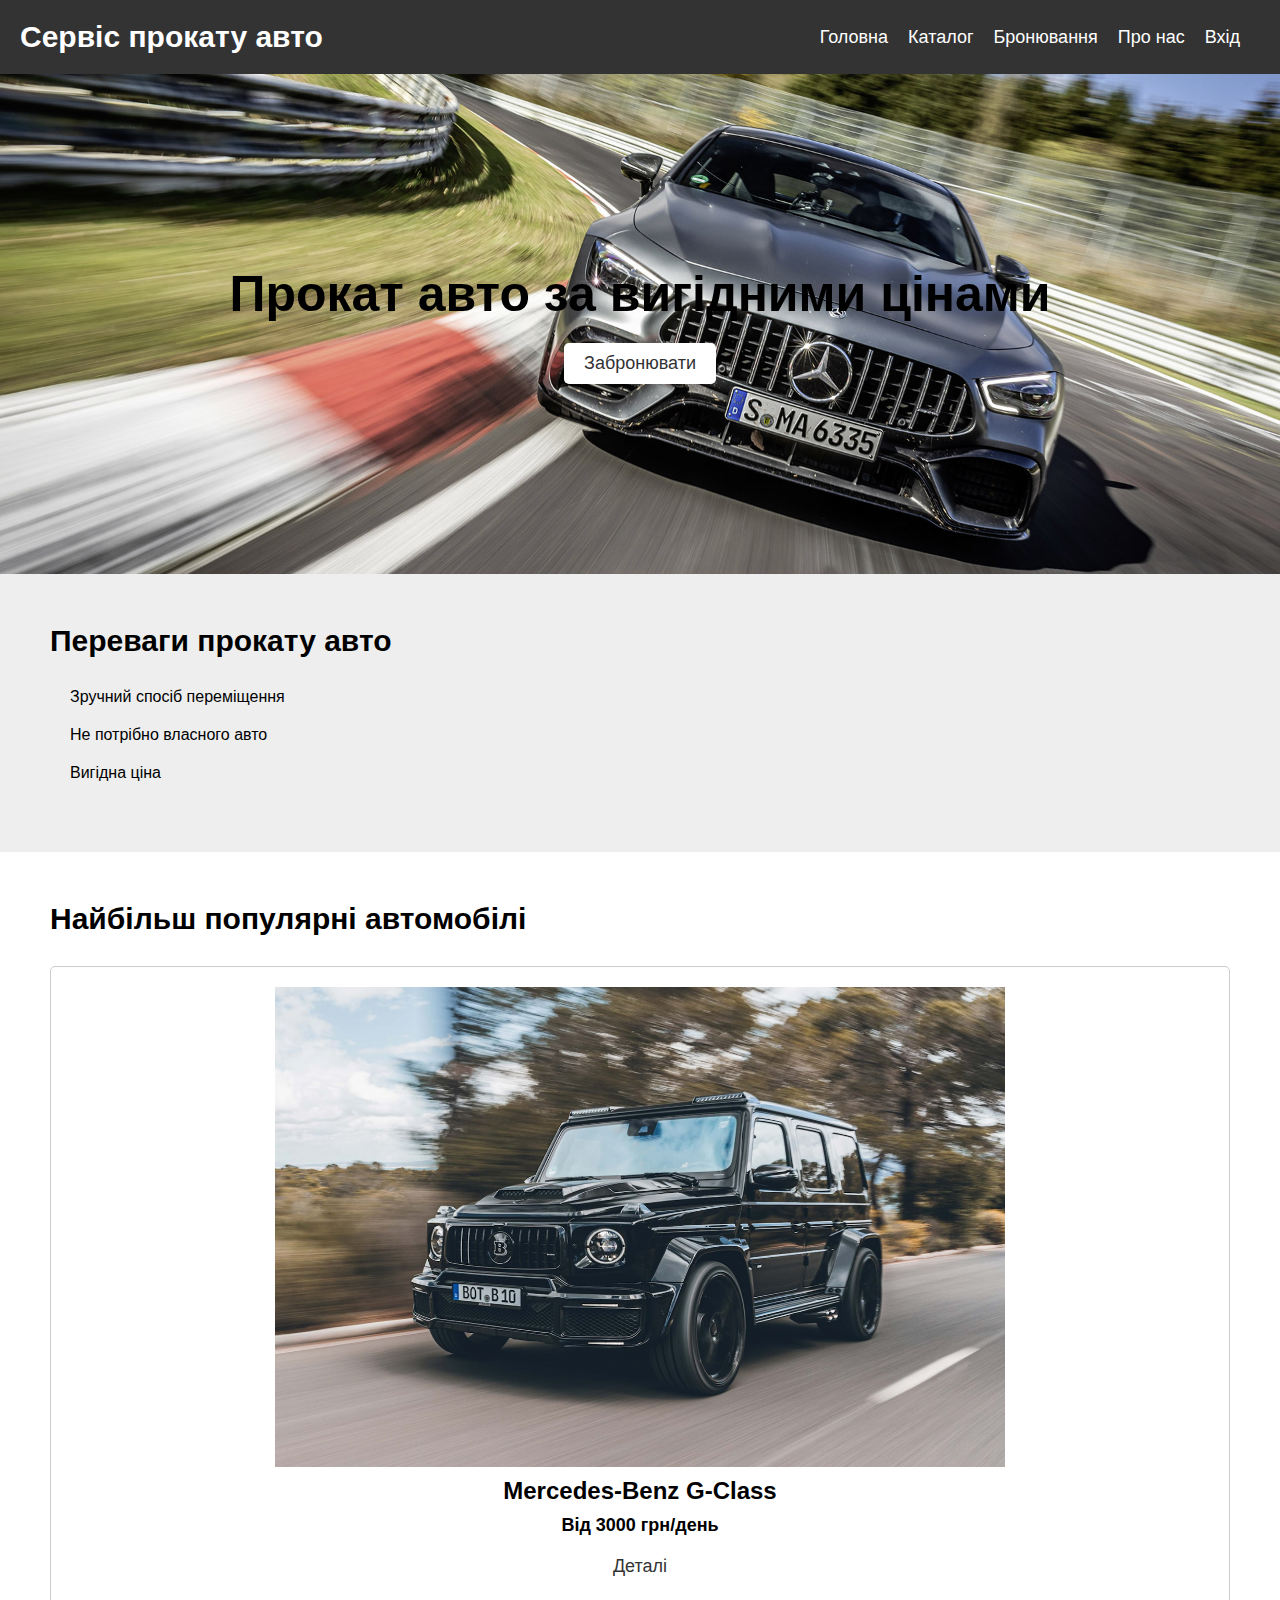
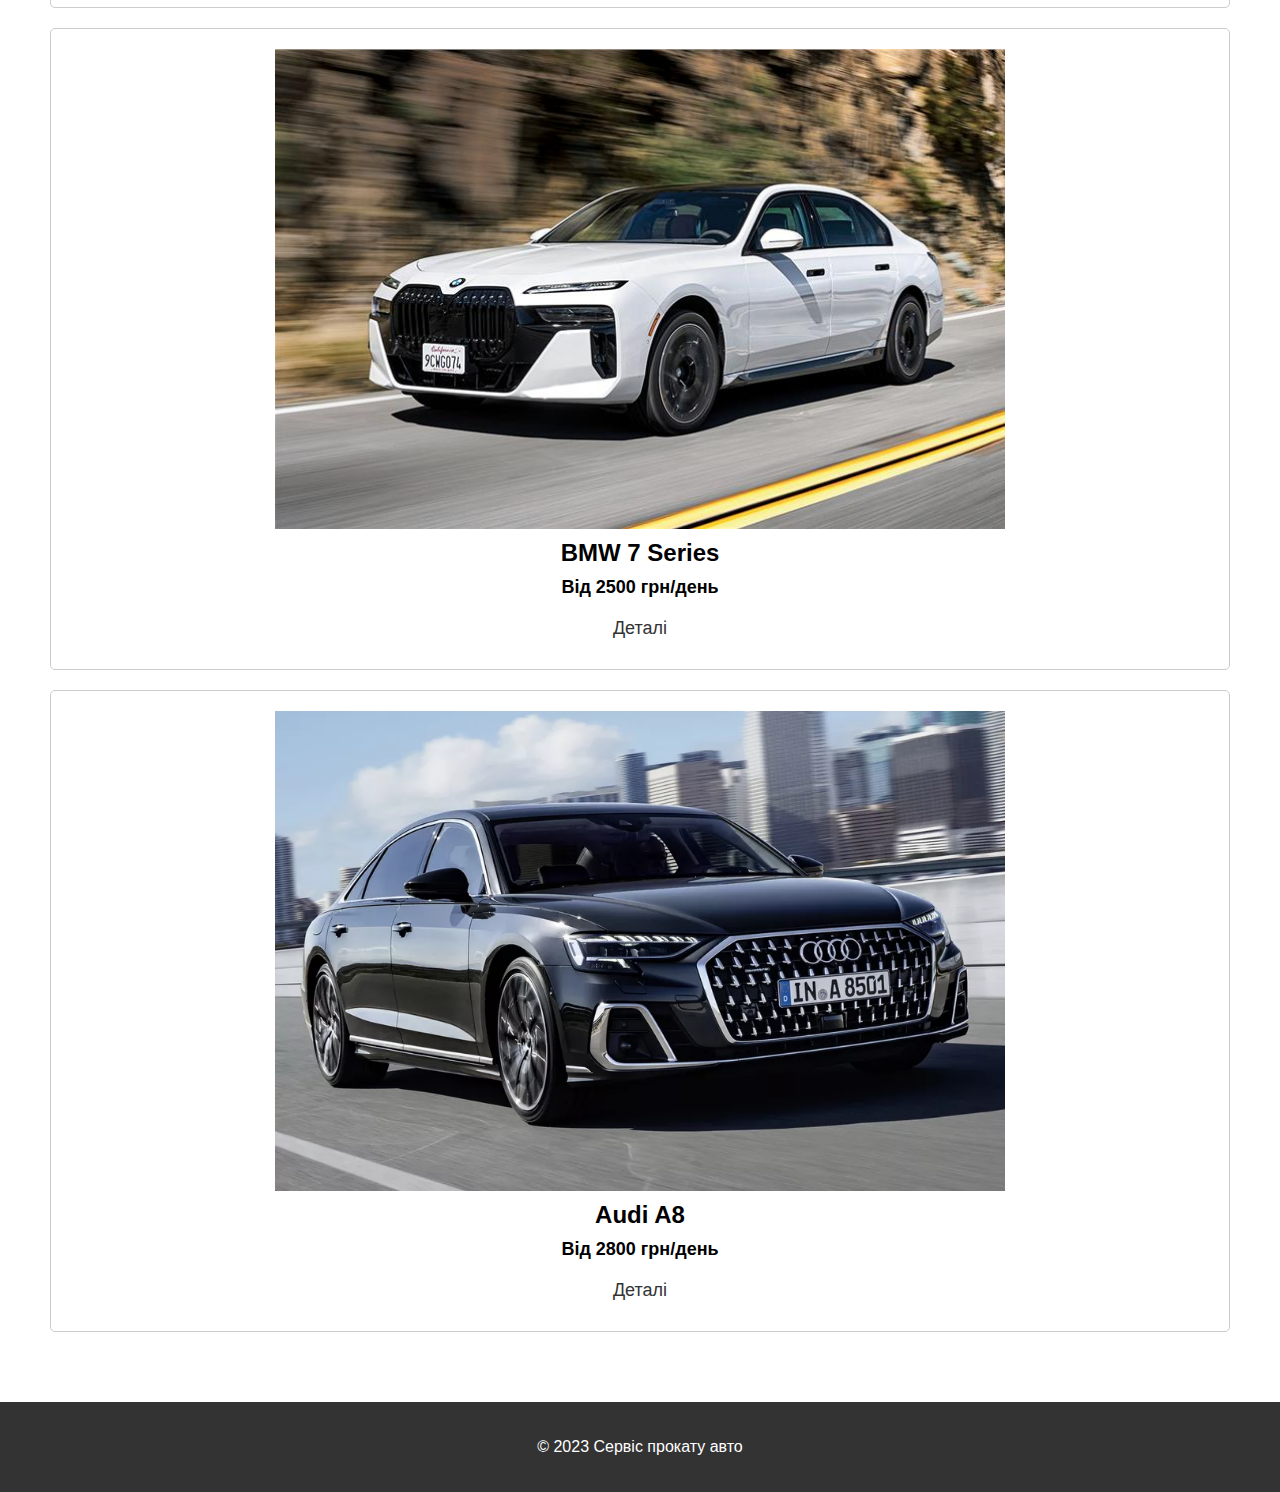
<file: index.html>
<!DOCTYPE html>
<html>
<head>
    <title>Сервіс прокату авто</title>
    <link rel="stylesheet" type="text/css" href="style.css">
</head>
<body>
<header>
    <h1>Сервіс прокату авто</h1>
    <nav>
        <ul>
            <li><a href="index.html">Головна</a></li>
            <li><a href="catalog.html">Каталог</a></li>
            <li><a href="rental.html">Бронювання</a></li>
            <li><a href="aboutUs.html">Про нас</a></li>
            <li><a href="login.html">Вхід</a></li>
        </ul>
    </nav>
</header>
<main>
    <section class="hero">
        <h2>Прокат авто за вигідними цінами</h2>
        <a href="rental.html" class="button">Забронювати</a>
    </section>
    <section class="features">
        <h2>Переваги прокату авто</h2>
        <ul>
            <li><i class="fas fa-check"></i> Зручний спосіб переміщення</li>
            <li><i class="fas fa-check"></i> Не потрібно власного авто</li>
            <li><i class="fas fa-check"></i> Вигідна ціна</li>
        </ul>
    </section>
    <section class="popular-cars">
        <h2>Найбільш популярні автомобілі</h2>
        <div class="car">
            <img src="car1.jpg" alt="Car 1">
            <h3>Mercedes-Benz G-Class</h3>
            <p>Від 3000 грн/день</p>
            <a href="#" class="button">Деталі</a>
        </div>
        <div class="car">
            <img src="car2.jpg" alt="Car 2">
            <h3>BMW 7 Series</h3>
            <p>Від 2500 грн/день</p>
            <a href="#" class="button">Деталі</a>
        </div>
        <div class="car">
            <img src="car3.jpg" alt="Car 3">
            <h3>Audi A8</h3>
            <p>Від 2800 грн/день</p>
            <a href="#" class="button">Деталі</a>
        </div>
    </section>
</main>
<footer>
    <p>© 2023 Сервіс прокату авто</p>
</footer>
</body>
</html>
</file>
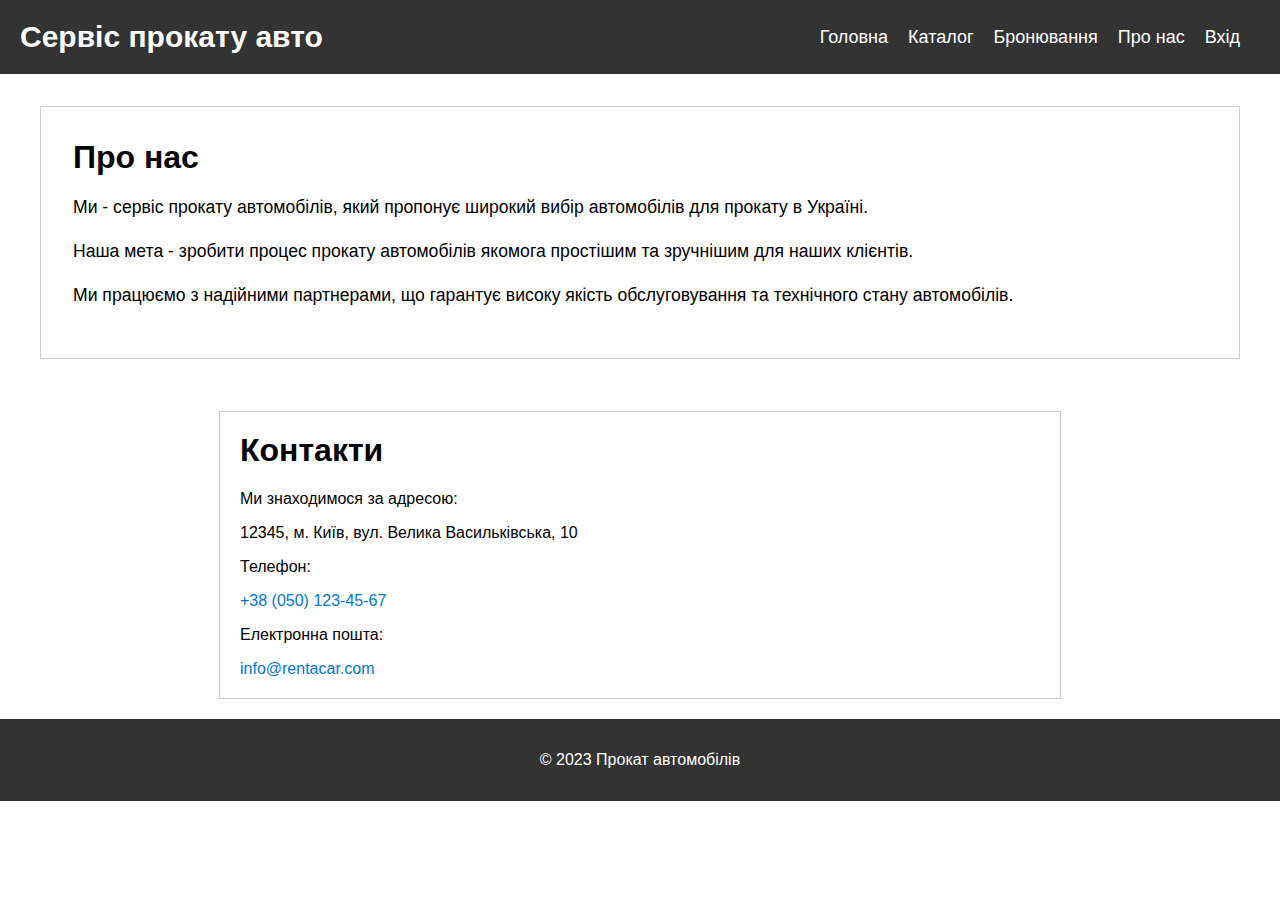
<file: aboutUs.html>
<!DOCTYPE html>
<html lang="uk-UA">
<head>
  <meta charset="UTF-8">
  <title>Про нас</title>
  <link rel="stylesheet" href="styleAboutUs.css">
</head>
<body>
<header>
  <h1>Сервіс прокату авто</h1>
  <nav>
    <ul>
      <li><a href="index.html">Головна</a></li>
      <li><a href="catalog.html">Каталог</a></li>
      <li><a href="rental.html">Бронювання</a></li>
      <li><a href="aboutUs.html">Про нас</a></li>
      <li><a href="login.html">Вхід</a></li>
    </ul>
  </nav>
</header>
<main>
  <section class="about-us">
    <h1>Про нас</h1>
    <p>Ми - сервіс прокату автомобілів, який пропонує широкий вибір автомобілів для прокату в Україні.</p>
    <p>Наша мета - зробити процес прокату автомобілів якомога простішим та зручнішим для наших клієнтів.</p>
    <p>Ми працюємо з надійними партнерами, що гарантує високу якість обслуговування та технічного стану автомобілів.</p>
  </section>
</main>
<div>
  <h1>Контакти</h1>
  <p>Ми знаходимося за адресою:</p>
  <address>
    12345, м. Київ, вул. Велика Васильківська, 10
  </address>
  <p>Телефон:</p>
  <a href="tel:+380501234567">+38 (050) 123-45-67</a>
  <p>Електронна пошта:</p>
  <a href="mailto:info@rentacar.com">info@rentacar.com</a>
</div>
<footer>
  <p>&copy; 2023 Прокат автомобілів</p>
</footer>
</body>
</html>
</file>
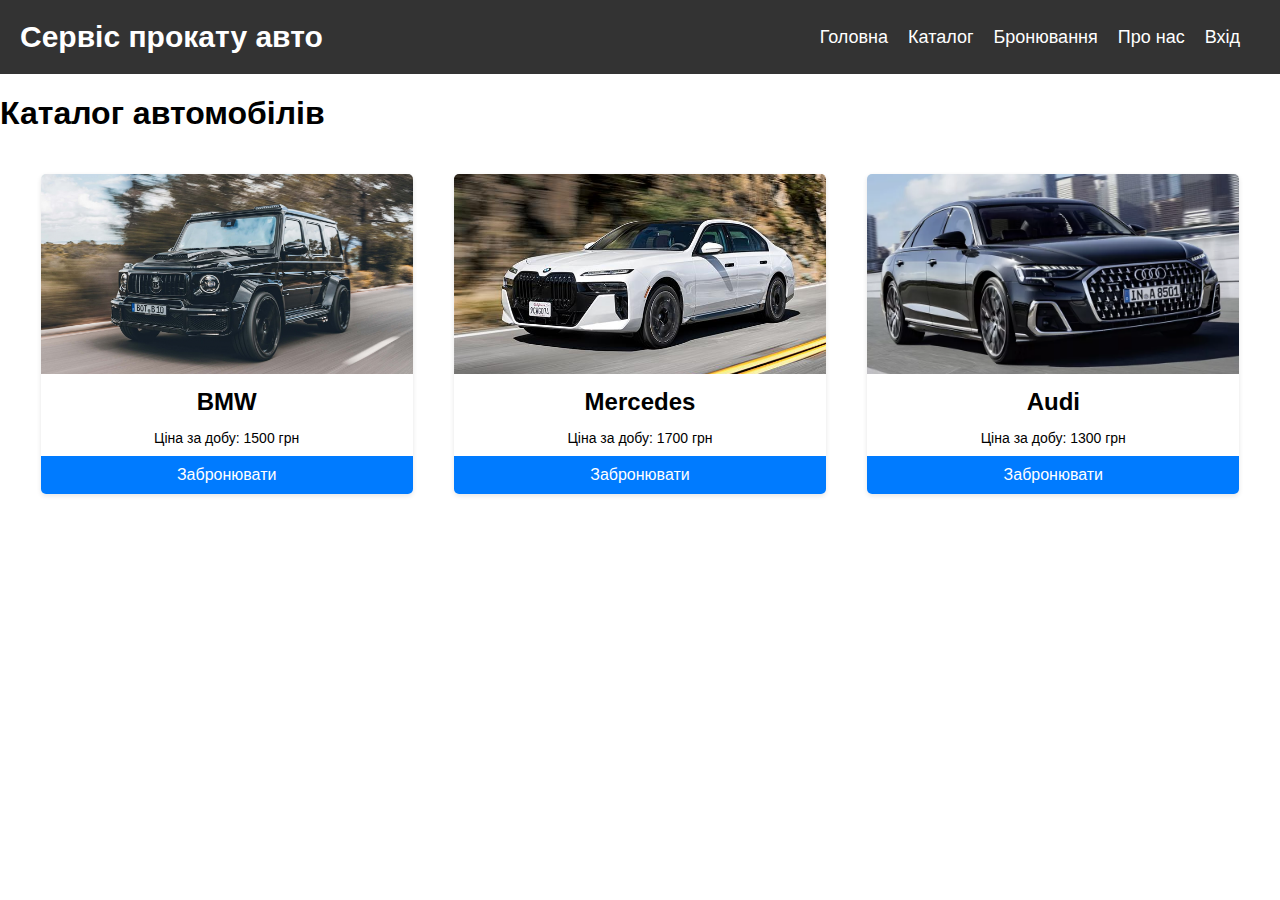
<file: catalog.html>
<!DOCTYPE html>
<html lang="uk">
<head>
  <meta charset="UTF-8">
  <title>Каталог</title>
  <link rel="stylesheet" href="style1.css">
</head>
<body>
<header>
  <h1>Сервіс прокату авто</h1>
  <nav>
    <ul>
      <li><a href="index.html">Головна</a></li>
      <li><a href="catalog.html">Каталог</a></li>
      <li><a href="rental.html">Бронювання</a></li>
      <li><a href="aboutUs.html">Про нас</a></li>
      <li><a href="login.html">Вхід</a></li>
    </ul>
  </nav>
</header>
<main>
  <h1>Каталог автомобілів</h1>
  <ul class="car-list">
    <li>
      <img src="car1.jpg" alt="BMW">
      <h2>BMW</h2>
      <p>Ціна за добу: 1500 грн</p>
      <button>Забронювати</button>
    </li>
    <li>
      <img src="car2.jpg" alt="Mercedes">
      <h2>Mercedes</h2>
      <p>Ціна за добу: 1700 грн</p>
      <button>Забронювати</button>
    </li>
    <li>
      <img src="car3.jpg" alt="Audi">
      <h2>Audi</h2>
      <p>Ціна за добу: 1300 грн</p>
      <button>Забронювати</button>
    </li>
  </ul>
</main>
</body>
</html>
</file>
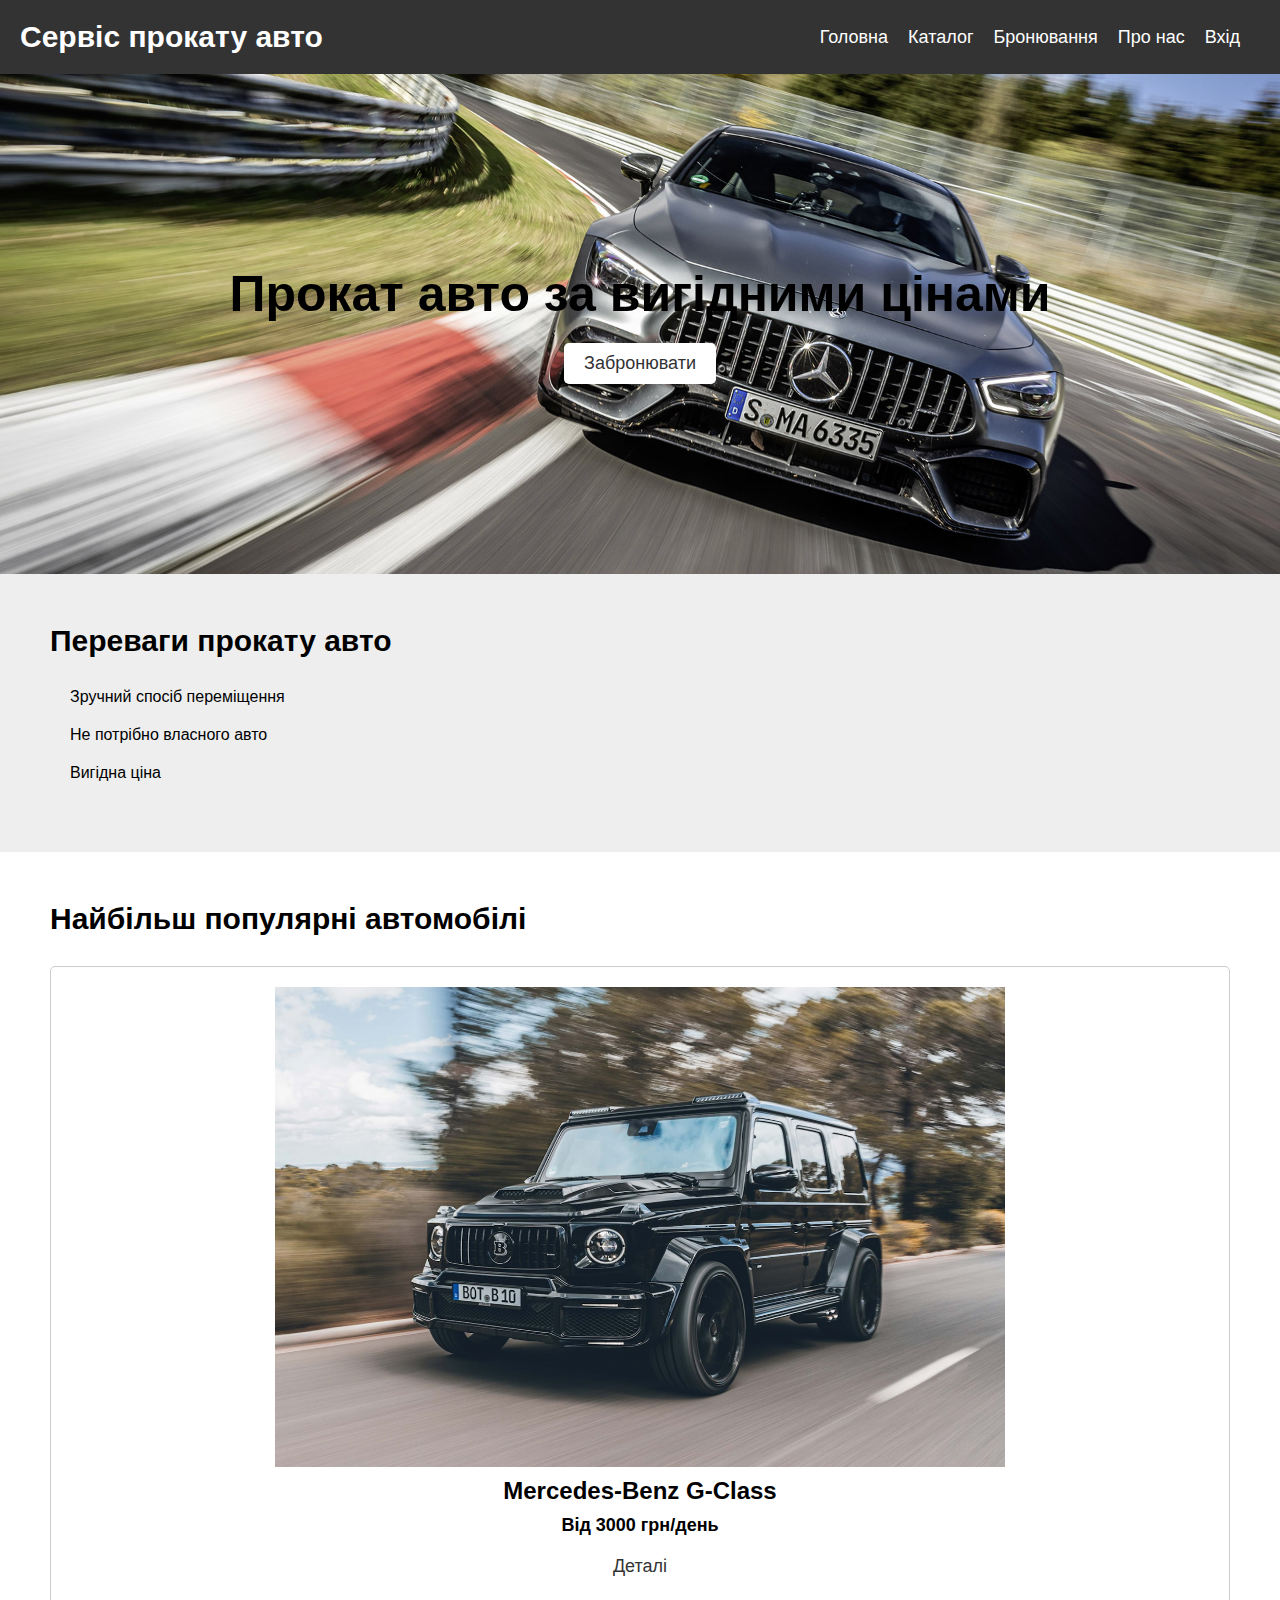
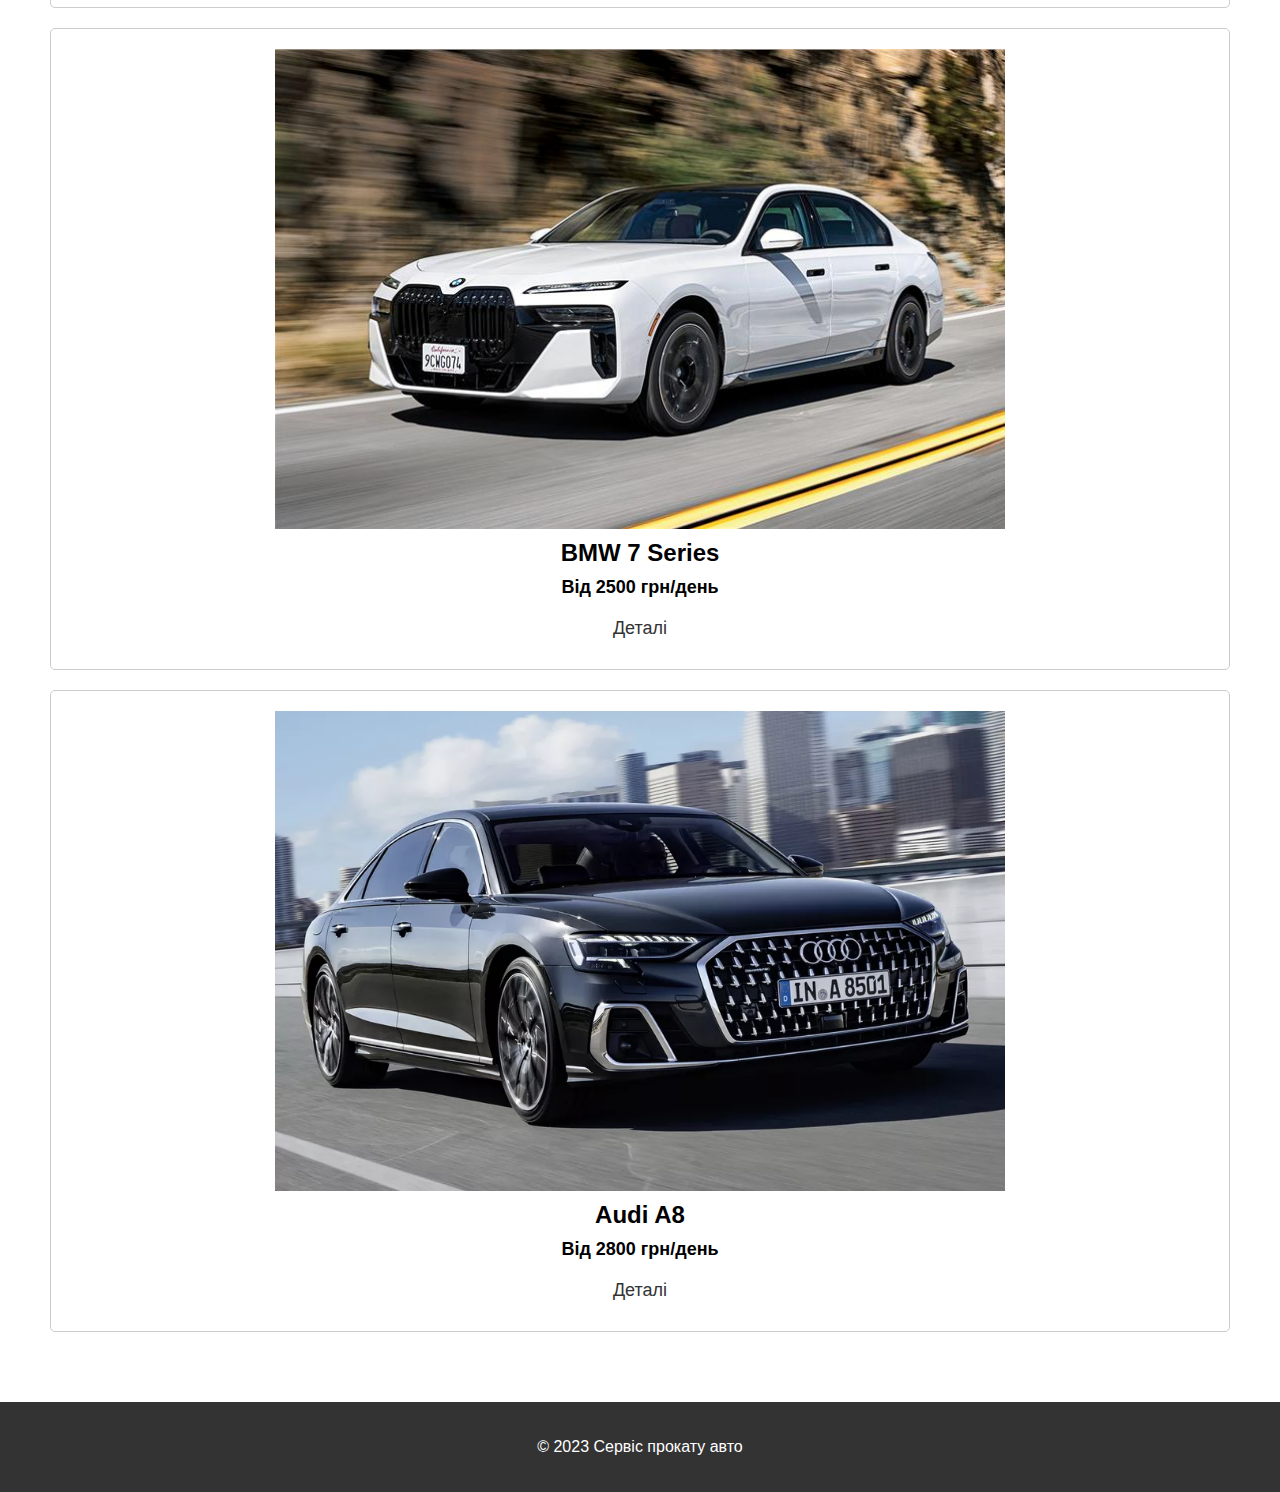
<file: lab1.html>
<!DOCTYPE html>
<html>
<head>
    <title>Сервіс прокату авто</title>
    <link rel="stylesheet" type="text/css" href="style.css">
</head>
<body>
<header>
    <h1>Сервіс прокату авто</h1>
    <nav>
        <ul>
            <li><a href="lab1.html">Головна</a></li>
            <li><a href="catalog.html">Каталог</a></li>
            <li><a href="rental.html">Бронювання</a></li>
            <li><a href="aboutUs.html">Про нас</a></li>
            <li><a href="login.html">Вхід</a></li>
        </ul>
    </nav>
</header>
<main>
    <section class="hero">
        <h2>Прокат авто за вигідними цінами</h2>
        <a href="rental.html" class="button">Забронювати</a>
    </section>
    <section class="features">
        <h2>Переваги прокату авто</h2>
        <ul>
            <li><i class="fas fa-check"></i> Зручний спосіб переміщення</li>
            <li><i class="fas fa-check"></i> Не потрібно власного авто</li>
            <li><i class="fas fa-check"></i> Вигідна ціна</li>
        </ul>
    </section>
    <section class="popular-cars">
        <h2>Найбільш популярні автомобілі</h2>
        <div class="car">
            <img src="car1.jpg" alt="Car 1">
            <h3>Mercedes-Benz G-Class</h3>
            <p>Від 3000 грн/день</p>
            <a href="#" class="button">Деталі</a>
        </div>
        <div class="car">
            <img src="car2.jpg" alt="Car 2">
            <h3>BMW 7 Series</h3>
            <p>Від 2500 грн/день</p>
            <a href="#" class="button">Деталі</a>
        </div>
        <div class="car">
            <img src="car3.jpg" alt="Car 3">
            <h3>Audi A8</h3>
            <p>Від 2800 грн/день</p>
            <a href="#" class="button">Деталі</a>
        </div>
    </section>
</main>
<footer>
    <p>© 2023 Сервіс прокату авто</p>
</footer>
</body>
</html>
</file>
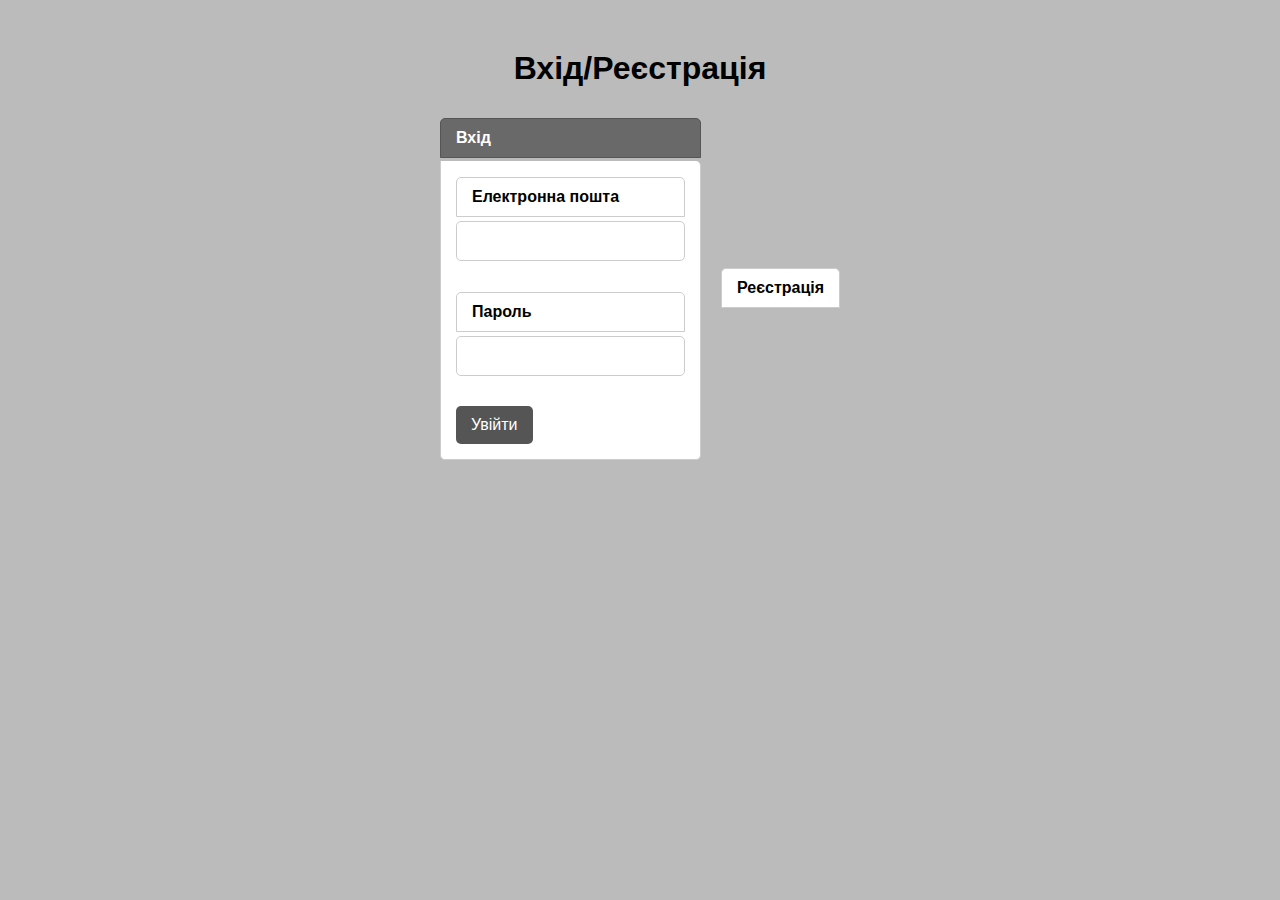
<file: login.html>
<!DOCTYPE html>
<html lang="en">

<head>
  <meta charset="UTF-8">
  <meta name="viewport" content="width=device-width, initial-scale=1.0">
  <title>Вхід/Реєстрація</title>
  <link rel="stylesheet" href="loginStyle.css">
</head>

<body>
<div class="container">
  <h1>Вхід/Реєстрація</h1>
  <div class="tabs">
    <div class="tab">
      <input type="radio" id="tab-1" name="tab-group-1" checked>
      <label for="tab-1">Вхід</label>
      <div class="content">
        <form>
          <div class="form-group">
            <label for="email">Електронна пошта</label>
            <input type="email" id="email" name="email" required>
          </div>
          <div class="form-group">
            <label for="password">Пароль</label>
            <input type="password" id="password" name="password" required>
          </div>
          <button type="submit" class="btn">Увійти</button>
        </form>
      </div>
    </div>
    <div class="tab">
      <input type="radio" id="tab-2" name="tab-group-1">
      <label for="tab-2">Реєстрація</label>
      <div class="content">
        <form>
          <div class="form-group">
            <label for="name">Ім'я</label>
            <input type="text" id="name" name="name" required>
          </div>
          <div class="form-group">
            <label for="email2">Електронна пошта</label>
            <input type="email" id="email2" name="email2" required>
          </div>
          <div class="form-group">
            <label for="password2">Пароль</label>
            <input type="password" id="password2" name="password2" required>
          </div>
          <div class="form-group">
            <label for="password-confirm">Підтвердіть пароль</label>
            <input type="password" id="password-confirm" name="password-confirm" required>
          </div>
          <button type="submit" class="btn">Зареєструватися</button>
        </form>
      </div>
    </div>
  </div>
</div>
</body>

</html>
</file>
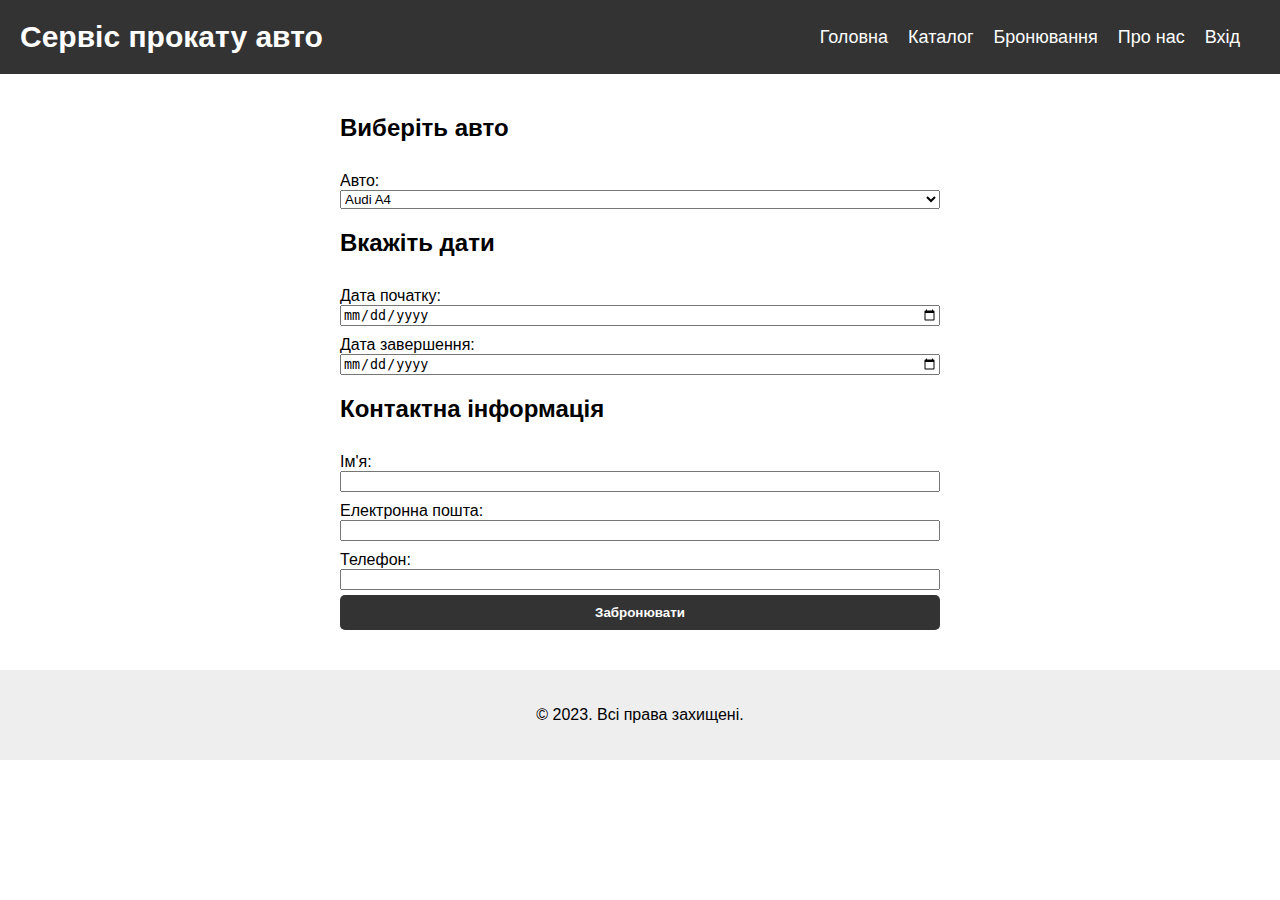
<file: rental.html>
<!DOCTYPE html>
<html lang="en">
<head>
  <meta charset="UTF-8">
  <meta name="viewport" content="width=device-width, initial-scale=1.0">
  <title>Бронювання авто</title>
  <link rel="stylesheet" href="styleRental.css">
</head>
<body>
<header>
  <h1>Сервіс прокату авто</h1>
  <nav>
    <ul>
      <li><a href="index.html">Головна</a></li>
      <li><a href="catalog.html">Каталог</a></li>
      <li><a href="rental.html">Бронювання</a></li>
      <li><a href="aboutUs.html">Про нас</a></li>
      <li><a href="login.html">Вхід</a></li>
    </ul>
  </nav>
</header>
<main>
  <form action="#" method="post">
    <h2>Виберіть авто</h2>
    <label for="car-select">Авто:</label>
    <select name="car" id="car-select">
      <option value="car-1">Audi A4</option>
      <option value="car-2">BMW 320i</option>
      <option value="car-3">Mercedes C200</option>
    </select>
    <h2>Вкажіть дати</h2>
    <label for="start-date">Дата початку:</label>
    <input type="date" name="start-date" id="start-date">
    <label for="end-date">Дата завершення:</label>
    <input type="date" name="end-date" id="end-date">
    <h2>Контактна інформація</h2>
    <label for="name">Ім'я:</label>
    <input type="text" name="name" id="name" required>
    <label for="email">Електронна пошта:</label>
    <input type="email" name="email" id="email" required>
    <label for="phone">Телефон:</label>
    <input type="tel" name="phone" id="phone" required>
    <button type="submit">Забронювати</button>
  </form>
</main>
<footer>
  <p>© 2023. Всі права захищені.</p>
</footer>
</body>
</html>
</file>
<file: style.css>
* {
    box-sizing: border-box;
}

body {
    margin: 0;
    font-family: Arial, sans-serif;
    font-size: 16px;
}

header {
    background-color: #333;
    color: #fff;
    display: flex;
    justify-content: space-between;
    align-items: center;
    padding: 20px;
}

header h1 {
    margin: 0;
    font-size: 30px;
}

nav ul {
    list-style: none;
    margin: 0;
    padding: 0;
    display: flex;
}

nav li {
    margin-right: 20px;
}

nav a {
    color: #fff;
    text-decoration: none;
    font-size: 18px;
    transition: color 0.3s;
}

nav a:hover {
    color: #bbb;
}

.hero {
    background-image: url('hero.jpg');
    background-size: cover;
    background-position: center;
    height: 500px;
    display: flex;
    flex-direction: column;
    justify-content: center;
    align-items: center;
    text-align: center;
    color: revert;
}

.hero h2 {
    font-size: 50px;
    margin: 0;
}

.button {
    background-color: #fff;
    color: #333;
    border: none;
    padding: 10px 20px;
    font-size: 18px;
    border-radius: 5px;
    text-decoration: none;
    margin-top: 20px;
    transition: background-color 0.3s;
}

.button:hover {
    background-color: #ddd;
}

.features {
    background-color: #eee;
    padding: 50px;
}

.features h2 {
    font-size: 30px;
    margin-top: 0;
    margin-bottom: 30px;
}

.features ul {
    list-style: none;
    margin: 0;
    padding: 0;
}

.features li {
    margin-bottom: 20px;
    display: flex;
    align-items: center;
}

.features i {
    font-size: 30px;
    color: #333;
    margin-right: 20px;
}

.popular-cars {
    padding: 50px;
}

.popular-cars h2 {
    font-size: 30px;
    margin-top: 0;
    margin-bottom: 30px;
}

.car {
    border: 1px solid #ccc;
    border-radius: 5px;
    padding: 20px;
    margin-bottom: 20px;
    display: flex;
    flex-direction: column;
    align-items: center;
}

.car img {
    max-width: 100%;
    margin-bottom: 10px;
    height: 480px;
    width: 730px;
}

.car h3 {
    margin: 0;
    font-size: 24px;
    text-align: center;
}

.car p {
    margin: 10px 0;
    font-size: 18px;
    font-weight: bold;
}

.car .button {
    margin-top: auto;
}

footer {
    background-color: #333;
    color: #fff;
    text-align: center;
    padding: 20px;
}
</file>
<file: styleAboutUs.css>
/* styles for the page layout */

body {
    margin: 0;
    padding: 0;
    font-family: Arial, sans-serif;
}

header {
    background-color: #333;
    color: #fff;
    display: flex;
    justify-content: space-between;
    align-items: center;
    padding: 20px;
}

header h1 {
    margin: 0;
    font-size: 30px;
}

nav ul {
    list-style: none;
    margin: 0;
    padding: 0;
    display: flex;
}

nav li {
    margin-right: 20px;
}

nav a {
    color: #fff;
    text-decoration: none;
    font-size: 18px;
    transition: color 0.3s;
}

nav a:hover {
    color: #bbb;
}

main {
    max-width: 1200px;
    margin: 0 auto;
    padding: 2rem;
}

section.about-us {
    padding: 2rem;
    border: 1px solid #cfcfcf;
}

section.about-us h1 {
    margin-bottom: 1rem;
}

section.about-us p {
    font-size: 1.1rem;
    line-height: 1.5;
}

footer {
    background-color: #333;
    color: #fff;
    padding: 1rem;
    text-align: center;
}

div {
    max-width: 800px;
    margin: 20px auto;
    padding: 20px;
    border: 1px solid #ccc;
}

h1 {
    margin-top: 0;
}

address {
    margin: 0;
    font-style: normal;
}

a {
    color: #0077cc;
    text-decoration: none;
}

a:hover {
    text-decoration: underline;
}
</file>
<file: style1.css>
/* Загальні стилі */

body {
    margin: 0;
    padding: 0;
    font-family: Arial, sans-serif;
}

ul {
    list-style: none;
    margin: 0;
    padding: 0;
}

a {
    text-decoration: none;
    color: #007bff;
}

/* Стилі для навігації */

header {
    background-color: #333;
    color: #fff;
    display: flex;
    justify-content: space-between;
    align-items: center;
    padding: 20px;
}

header h1 {
    margin: 0;
    font-size: 30px;
}

nav ul {
    list-style: none;
    margin: 0;
    padding: 0;
    display: flex;
}

nav li {
    margin-right: 20px;
}

nav a {
    color: #fff;
    text-decoration: none;
    font-size: 18px;
    transition: color 0.3s;
}

nav a:hover {
    color: #bbb;
}

/* Стилі для каталогу */

.car-list {
    display: flex;
    flex-wrap: wrap;
    justify-content: space-around;
    padding: 20px;
}

.car-list li {
    width: 30%;
    margin-bottom: 30px;
    box-shadow: 0 2px 5px rgba(0,0,0,0.1);
    border-radius: 5px;
    overflow: hidden;
}

.car-list li img {
    width: 100%;
    height: 200px;
    object-fit: cover;
}

.car-list li h2 {
    text-align: center;
    margin: 10px 0;
}

.car-list li p {
    text-align: center;
    margin-bottom: 10px;
    font-size: 14px;
}

.car-list li button {
    display : block;
    width: 100%;
    padding: 10px;
    background-color: #007bff;
    border: none;
    color: #fff;
    font-size: 16px;
    cursor: pointer;
    transition: background-color 0.2s;
}

.car-list li button:hover {
    background-color: #0069d9;
}
</file>
<file: loginStyle.css>
* {
    margin: 0;
    padding: 0;
    box-sizing: border-box;
}

body {
    font-family: Arial, sans-serif;
    background-color: #bbbbbb;
}

.container {
    width: 90%;
    max-width: 800px;
    margin: 0 auto;
    padding: 50px 0;
}

h1 {
    text-align: center;
    margin-bottom: 30px;
}

.tabs {
    display: flex;
    justify-content: center;
    align-items: center;
}

.tab {
    margin: 0 10px;
}

.tab input[type="radio"] {
    display: none;
}

.tab label {
    display: block;
    cursor: pointer;
    background-color: #fff;
    padding: 10px 15px;
    border-radius: 5px 5px 0 0;
    border: 1px solid #ccc;
    position: relative;
    top: 1px;
    transition: all 0.3s ease;
}

.tab input[type="radio"]:checked + label {
    background-color: dimgrey;
    color: #fff;
    border-color: #555555;
    z-index: 2;
}

.content {
    display: none;
    padding: 15px;
    background-color: #fff;
    border: 1px solid #ccc;
    border-top: none;
    border-radius: 0 5px 5px 5px;
    position: relative;
    top: -1px;
}

.tab input[type="radio"]:checked ~ .content {
    display: block;
}

.form-group {
    margin-bottom: 20px;
}

label {
    display: block;
    margin-bottom: 5px;
    font-weight: bold;
}

input[type="text"],
input[type="email"],
input[type="password"] {
    width: 100%;
    padding: 10px;
    border-radius: 5px;
    border: 1px solid #ccc;
    font-size: 16px;
    margin-bottom: 10px;
}

button[type="submit"] {
    background-color: #555555;
    color: #fff;
    border: none;
    padding: 10px 15px;
    border-radius: 5px;
    font-size: 16px;
    cursor: pointer;
    transition: all 0.3s ease;
}

button[type="submit"]:hover {
    background-color: steelblue;
}
</file>
<file: styleRental.css>
body {
    font-family: sans-serif;
    margin: 0;
    padding: 0;
}

header {
    background-color: #333;
    color: #fff;
    display: flex;
    justify-content: space-between;
    align-items: center;
    padding: 20px;
}

header h1 {
    margin: 0;
    font-size: 30px;
}

nav ul {
    list-style: none;
    margin: 0;
    padding: 0;
    display: flex;
}

nav li {
    margin-right: 20px;
}

nav a {
    color: #fff;
    text-decoration: none;
    font-size: 18px;
    transition: color 0.3s;
}

nav a:hover {
    color: #bbb;
}

h1 {
    margin: 0;
}

main {
    padding: 20px;
}

form {
    display: flex;
    flex-direction: column;
    max-width: 600px;
    margin: 0 auto;
}

label {
    margin-top: 10px;
}

/*select,*/
/*input[type="date"],*/
/*input[type="email"],*/
/*input[type="tel"],*/
button {
    padding: 10px;
    border-radius: 5px;
    border: none;
    margin-top: 5px;
}

button {
    background-color: #333;
    color: #fff;
    font-weight: bold;
    cursor: pointer;
}

button:hover {
    background-color: #555;
}

footer {
    background-color: #eee;
    text-align: center;
    padding: 20px;
    margin-top: 20px;

}
</file>
